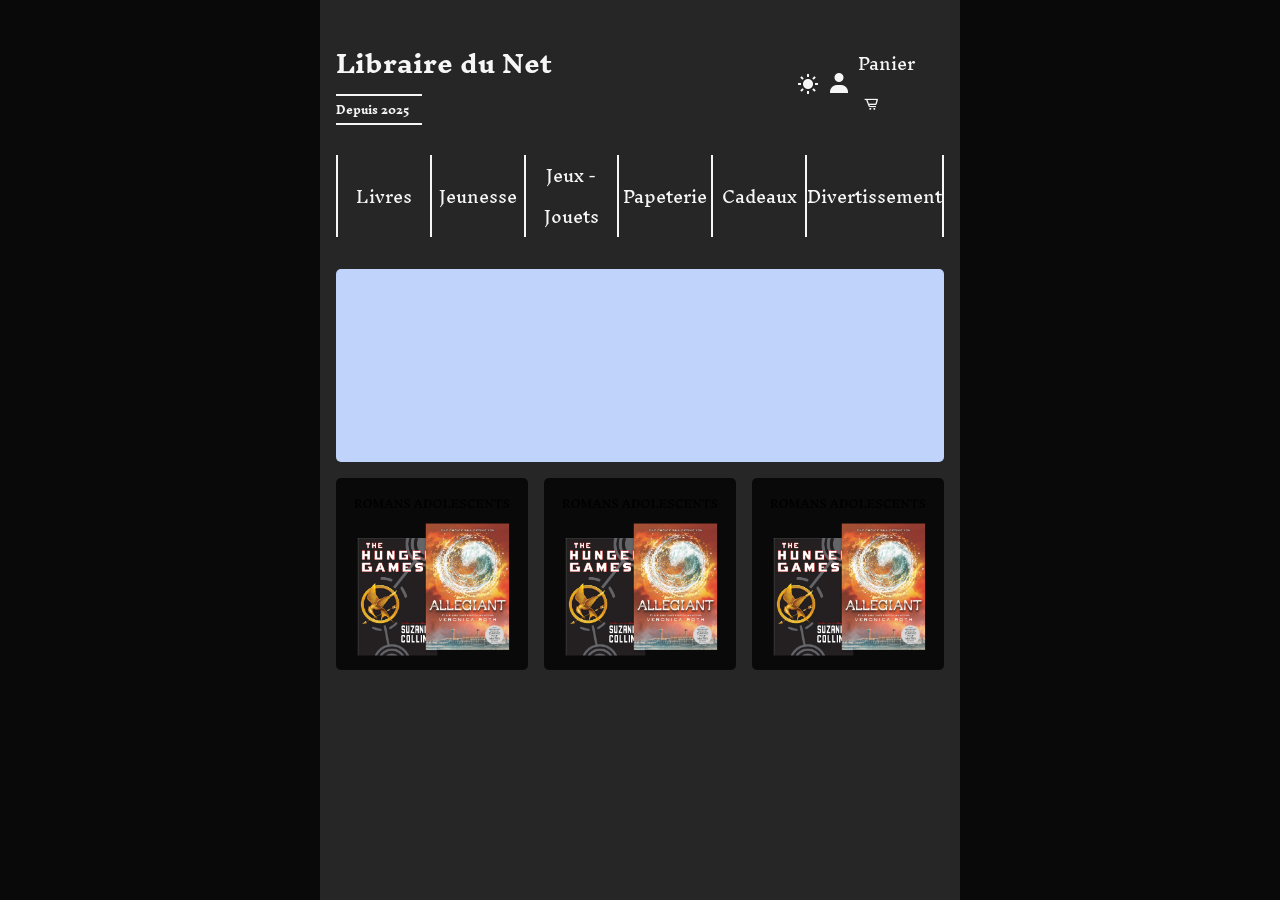
<file: index.html>
<!DOCTYPE html>
<html lang="en">
  <head>
    <meta charset="UTF-8" />
    <meta name="viewport" content="width=device-width, initial-scale=1.0" />
    <title>Document</title>
    <link rel="stylesheet" href="style/index.css" />
    <link
      href="https://unpkg.com/boxicons@2.1.4/css/boxicons.min.css"
      rel="stylesheet"
    />
    <script src="js/index.js" defer></script>
  </head>
  <body>
    <div class="contenu">
      <!-- NAVIGATION -->
      <nav class="navbar">
        <div class="top">
          <div class="logo">
            <a href="#">
              <h1>Libraire du Net</h1>
              <h3>Depuis 2025</h3>
            </a>
          </div>
          <div class="boutons">
            <div class="boutonmode"><i class="bx bxs-moon"></i></div>
            <a class="boutoncompte" href="html/compte.html"><i class="bx bxs-user"></i></a>
            <a class="boutonpanier" href="html/panier.html">
              Panier <i class="bx bx-cart-alt"></i>
            </a>
          </div>
        </div>
        <div class="bas">
          <ul class="inutiles">
            <a href="html/magasin.html"
              ><li>Livres</li>
              <li>Jeunesse</li>
              <li>Jeux - Jouets</li>
              <li>Papeterie</li>
              <li>Cadeaux</li>
              <li>Divertissement</li>
            </a>
          </ul>
        </div>
      </nav>
      <!-- BANNIÈRE -->
      <section class="sectionbanniere"></section>
      <!-- CATEGORIES -->
      <div class="categories">
        <a href="html/magasin.html">
          <div class="categorie cat1"></div>
        </a>
        <a style="margin-inline: auto;" href="html/magasin.html">
          <div class="categorie cat2"></div>
        </a>
        <a href="html/magasin.html">
          <div class="categorie cat3"></div>
        </a>
      </div>
    </div>
  </body>
</html>
</file>
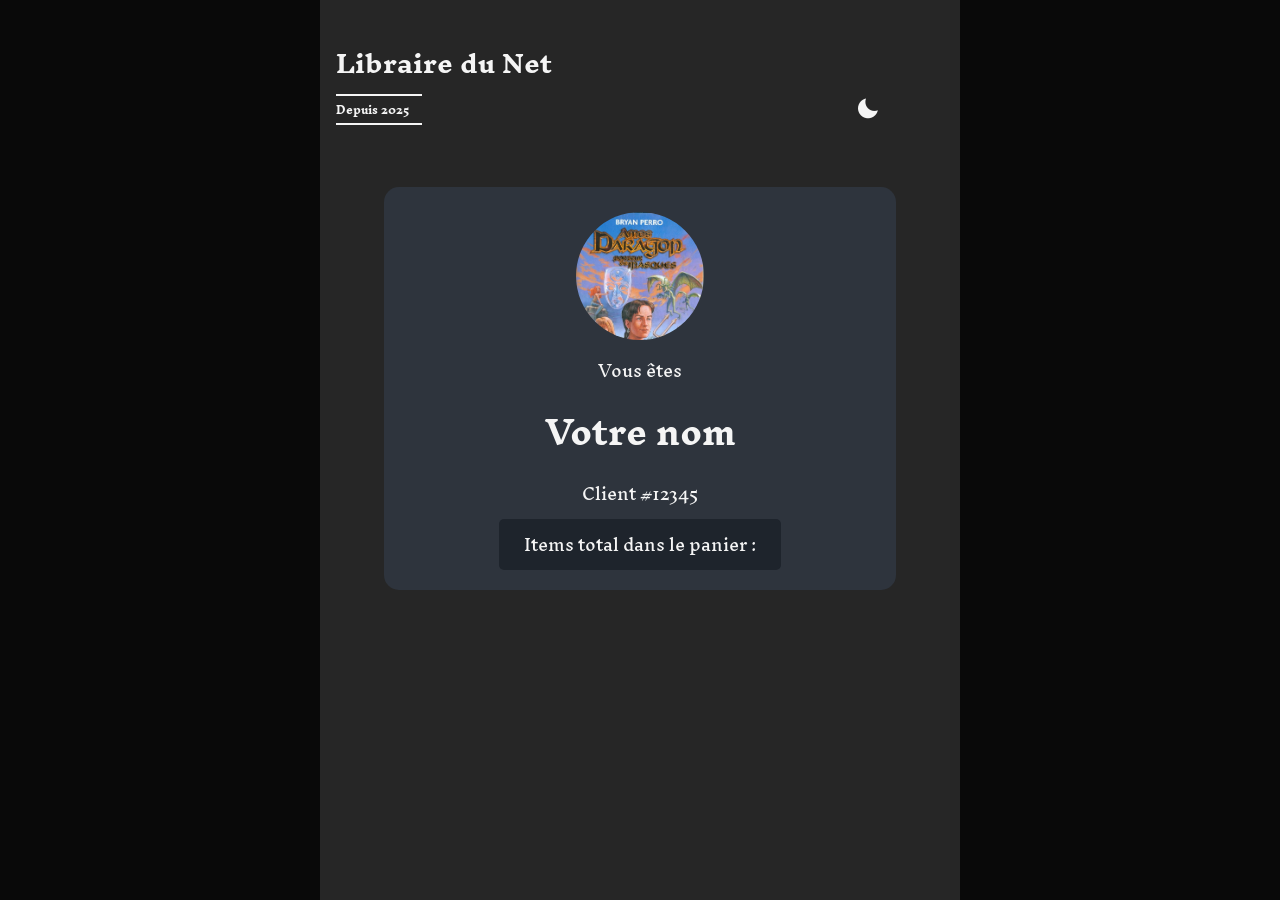
<file: html/compte.html>
<!DOCTYPE html>
<html lang="en">
<head>
  <meta charset="UTF-8">
  <meta name="viewport" content="width=device-width, initial-scale=1.0">
  <title>Document</title>
  <link rel="stylesheet" href="../style/compte.css">
      <link
      href="https://unpkg.com/boxicons@2.1.4/css/boxicons.min.css"
      rel="stylesheet"
    />
    <script src="../js/compte.js" defer></script>
</head>
<body>
  <div class="contenu">
    <!-- NAVIGATION -->
      <nav class="navbar">
        <div class="top">
          <div class="logo">
            <a href="../index.html">
              <h1>Libraire du Net</h1>
              <h3>Depuis 2025</h3>
            </a>
          </div>
          <div class="boutons">
            <div class="boutonmode"><i class="bx bxs-moon"></i></div>
          </div>
        </div>
      </nav>

      <div class="compte">
        <div class="pdp">
          <img src="../images/amosdaragon.jpg" alt="">
        </div>
        <div class="infos">
          <p>Vous êtes</p>
          <h1>Votre nom</h1>
          <p class="numclient">Client #12345</p>
        </div>
        <div class="panier">
          <a class="boutonpanier">Items total dans le panier : </a>
        </div>
      </div>      
  </div>
</body>
</html>
</file>
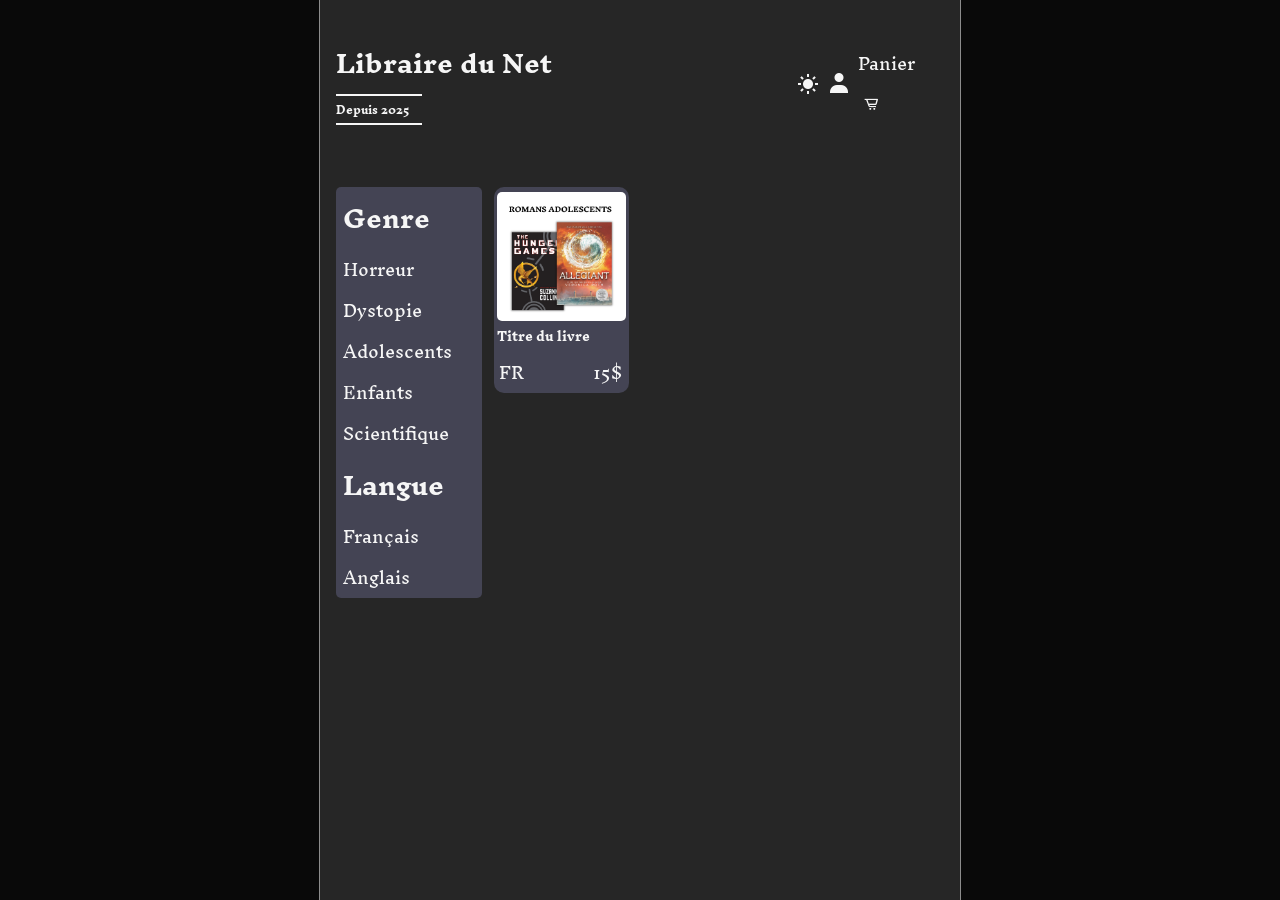
<file: html/magasin.html>
<!DOCTYPE html>
<html lang="en">
  <head>
    <meta charset="UTF-8" />
    <meta name="viewport" content="width=device-width, initial-scale=1.0" />
    <title>Document</title>
    <link rel="stylesheet" href="../style/magasin.css" />
    <link
      href="https://unpkg.com/boxicons@2.1.4/css/boxicons.min.css"
      rel="stylesheet"
    />
    <script src="../js/magasin.js" defer></script>
  </head>
  <body>
    <div class="contenu">
      <!-- NAVIGATION -->
      <nav class="navbar">
        <div class="top">
          <div class="logo">
            <a href="../index.html">
              <h1>Libraire du Net</h1>
              <h3>Depuis 2025</h3>
            </a>
          </div>
          <div class="boutons">
            <div class="boutonmode"><i class="bx bxs-moon"></i></div>
            <a class="boutoncompte" href="../html/compte.html"
              ><i class="bx bxs-user"></i
            ></a>
            <a class="boutonpanier" href="">
              Panier <i class="bx bx-cart-alt"></i>
            </a>
          </div>
        </div>
      </nav>

      <!-- Vente -->
      <section class="sectionvente">
        <section class="triage">
          <h1>Genre</h1>
          <ul class="genre">
            <li>Horreur</li>
            <li>Dystopie</li>
            <li>Adolescents</li>
            <li>Enfants</li>
            <li>Scientifique</li>
          </ul>
          <h1>Langue</h1>
          <ul class="langue">
            <li>Français</li>
            <li>Anglais</li>
          </ul>
        </section>
        <div class="produits">
          <div class="produit">
            <img src="../images/Romans pour adolescents.png" alt="">
              <h3 class="titre">Titre du livre</h3>
              <div class="desc">
                <p class="lang">FR</p>
                <p class="prix">15$</p>
          </div>
        </div>
      </section>
    </div>
  </body>
</html>
</file>
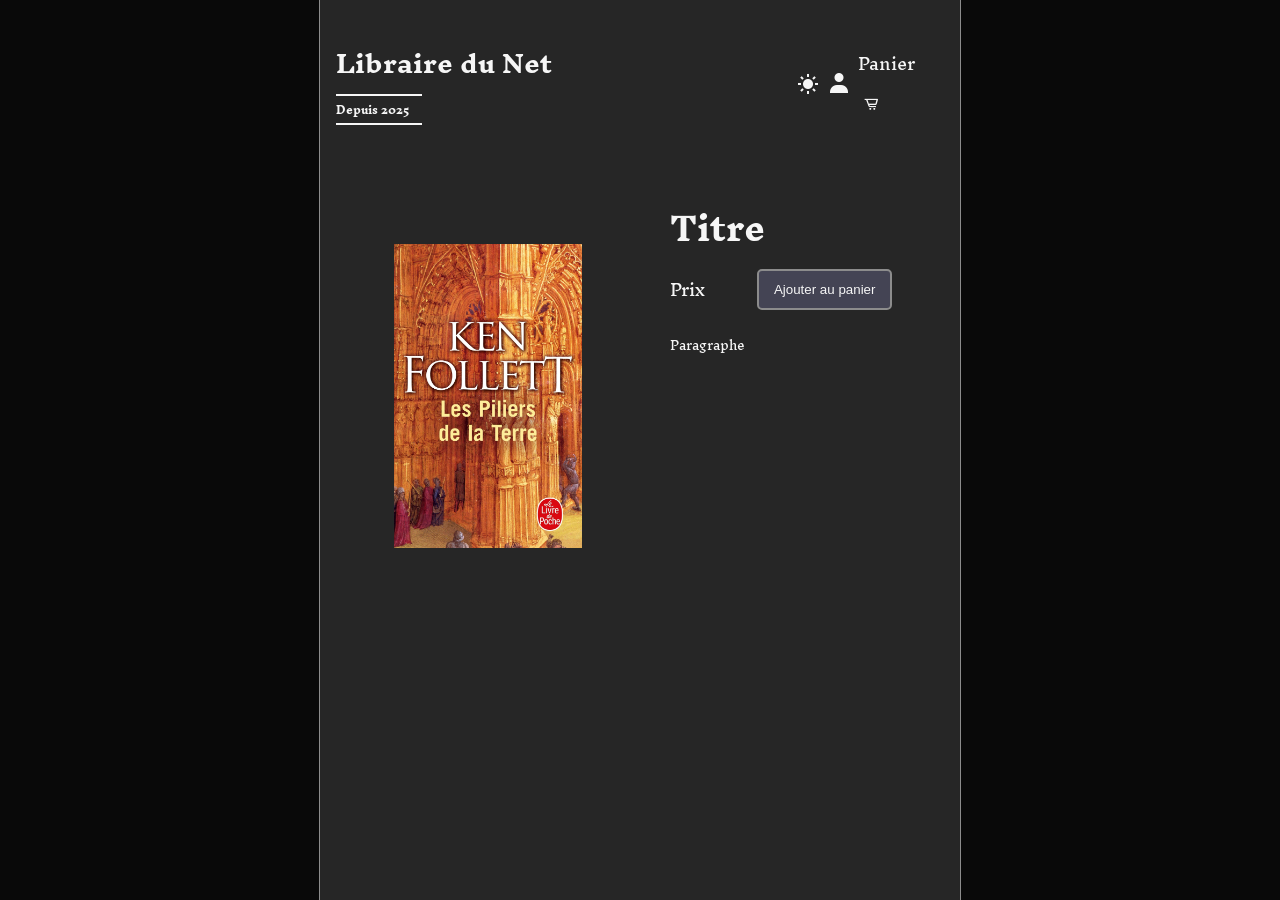
<file: html/produit.html>
<!DOCTYPE html>
<html lang="en">
  <head>
    <meta charset="UTF-8" />
    <meta name="viewport" content="width=device-width, initial-scale=1.0" />
    <title>Document</title>
    <link rel="stylesheet" href="../style/produit.css" />
    <link
      href="https://unpkg.com/boxicons@2.1.4/css/boxicons.min.css"
      rel="stylesheet"
    />
    <script src="../js/produit.js" defer></script>
  </head>
  <body>
    <div class="contenu">
      <!-- NAVIGATION -->
      <nav class="navbar">
        <div class="top">
          <div class="logo">
            <a href="../index.html">
              <h1>Libraire du Net</h1>
              <h3>Depuis 2025</h3>
            </a>
          </div>
          <div class="boutons">
            <div class="boutonmode"><i class="bx bxs-moon"></i></div>
            <a class="boutoncompte" href="../html/compte.html"
              ><i class="bx bxs-user"></i
            ></a>
            <a class="boutonpanier" href="panier.html">
              Panier <i class="bx bx-cart bx-cart-alt"></i>
            </a>
          </div>
        </div>
      </nav>

      <div class="produit">
        <div class="gauche">
          <img src="../images/lespiliersdelaterre.jpg" alt="" />
        </div>
        <div class="droite">
          <h1 class="titre">Titre</h1>
          <div class="info">
            <p>Prix</p>
            <button class="ajouterpanier">Ajouter au panier</button>
          </div>
          <div class="para">
            <p>Paragraphe</p>
          </div>
        </div>
      </div>
    </div>
  </body>
</html>
</file>
<file: style/index.css>
@import url('https://fonts.googleapis.com/css2?family=Inknut+Antiqua:wght@300;400;500;600;700;800;900&display=swap');

:root {
  --couleur1: #090909;
  --couleur2: #262626;
  --couleur3: #f5f5f5;
  --couleur4: #c0d3fa;
  --couleur5: #6c82a1;
}

* {
  margin: 0;
  padding: 0;
  text-decoration: none;
}

a {
  color: var(--couleur3);
  :hover {
    color: var(--couleur4);
  }
}

body {
  background-color: var(--couleur1);
  color: var(--couleur3);
  font-family: "Inknut Antiqua", serif;
  display: flex;
  flex-direction: column;
  transition: .5s;
}

/* NAV BAR */


.contenu {
  transition: .5s;
  background-color: var(--couleur2);
  height: 100vh;
  width: 50%;
  display: flex;
  flex-direction: column;
  align-items: center;
  margin-inline: auto;
}
.navbar {
  width: 95%;
  aspect-ratio: 828/115;
  display: flex;
  flex-direction: column;
  margin-block: 5%;
  padding-inline: 2.5%;
}

.navbar .top {
  display: flex;
  margin-bottom: 5%;
}
.logo {
  margin-right: auto;
  h3 {
    color: var(--couleur3);
    border-block: 2px var(--couleur3) solid;
    width: 40%;
    font-size: .65rem;
  }
}
.boutons {
  display: flex;
  margin-top: auto;
  width: 25%;
  justify-content: center;
  align-items: center;
  i {
    font-size: 1.5rem;
    transition: .15s;
  }
}
.boutonmode, .boutoncompte {
  padding: 2.5%;
  aspect-ratio: 1;
  display: flex;
  justify-content: center;
  align-items: center;
  border-radius: 5px;
  cursor: pointer;
  color: var(--couleur3);
}
.boutonpanier {
  padding-inline: 2%;
  height: 50%;
  border-radius: 5px;
  color: var(--couleur3);
  i {
    font-size: 1rem;
    padding-inline: 5px;
  }
}
.boutonpanier:hover {
  color: var(--couleur4);
  i {
    color: var(--couleur4);
  }
}
.navbar .bas {
  display: flex;
  justify-content: center;
}
.inutiles {
  display: flex;
  list-style: none;
  width: 100%;
  a {
    display: flex;
    width: 100%;
    color: var(--couleur3);
  }
  li {
    border-inline: 1px var(--couleur3) solid;
    width: 100%;
    margin-inline: auto;
    aspect-ratio: 3;
    display: flex;
    align-items: center;
    justify-content: center;
    text-align: center;
    font-size: 1rem;
  }
  li:first-of-type {
    border-left: 2px solid var(--couleur3);
  }
  li:last-of-type {
    border-right: 2px solid var(--couleur3);
  }
}

 /* BANNIÈRE */

.sectionbanniere {
  width: 95%;
  aspect-ratio: 79/25;
  background-color: var(--couleur4);
  border-radius: 5px;
}

/* CATEGORIES */

.categories {
  width: 95%;
  aspect-ratio: 786/248;
  margin-top: 2.5%;
  display: flex;
  justify-content: center;
  align-items: center;
  .categorie {
    height: 100%;
    aspect-ratio: 1;
    background-color: var(--couleur1);
    border-radius: 5px;
    transition: .15s;
  }
  .cat1 {
    background-image: url(../images/categorie-romansadov2.png);
    background-position: center;
    background-size: contain;
    background-repeat: no-repeat;
  }
  .cat2 {
    background-image: url(../images/categorie-romansadov2.png);
    background-position: center;
    background-size: contain;
    background-repeat: no-repeat;
  }
  .cat3 {
    background-image: url(../images/categorie-romansadov2.png);
    background-position: center;
    background-size: contain;
    background-repeat: no-repeat;
  }
  a {
    height: 100%;
  }
}
</file>
<file: style/compte.css>
@import url('https://fonts.googleapis.com/css2?family=Inknut+Antiqua:wght@300;400;500;600;700;800;900&display=swap');

:root {
  --couleur1: #090909;
  --couleur2: #262626;
  --couleur3: #f5f5f5;
  --couleur4: #c0d3fa;
  --couleur5: #6c82a1;
}

* {
  margin: 0;
  padding: 0;
  text-decoration: none;
}
a {
  color: var(--couleur3);
}

body {
  background-color: var(--couleur1);
  color: var(--couleur3);
  font-family: "Inknut Antiqua", serif;
  display: flex;
  flex-direction: column;
  transition: .5s;
}

/* NAV BAR */


.contenu {
  transition: .5s;
  background-color: var(--couleur2);
  height: 100vh;
  width: 50%;
  display: flex;
  flex-direction: column;
  align-items: center;
  margin-inline: auto;
}
.navbar {
  width: 95%;
  aspect-ratio: 828/115;
  display: flex;
  flex-direction: column;
  margin-block: 5%;
  padding-inline: 2.5%;
}

.navbar .top {
  display: flex;
  margin-bottom: 5%;
}
.logo {
  margin-right: auto;
  h3 {
    border-block: 2px var(--couleur3) solid;
    width: 40%;
    font-size: .65rem;
  }
}
.boutons {
  display: flex;
  margin-top: auto;
  width: 25%;
  justify-content: center;
  align-items: center;
  i {
    font-size: 1.5rem;
    transition: .15s;
  }
}
.boutonmode, .boutoncompte {
  padding: 2.5%;
  aspect-ratio: 1;
  display: flex;
  justify-content: center;
  align-items: center;
  border-radius: 5px;
  cursor: pointer;
  color: var(--couleur3);
}
.boutonpanier {
  padding-inline: 2%;
  height: 50%;
  border-radius: 5px;
  color: var(--couleur3);
  i {
    font-size: 1rem;
    padding-inline: 5px;
  }
}
.boutonpanier:hover {
  text-decoration: underline;
}


/* Informations */

.compte {
  background-color: #343f4e95;
  border-radius: 15px;
  padding-block: 25px;
  width: 80%;
  aspect-ratio: 3/2;
  text-align: center;
}
.pdp {
  width: 25%;
  aspect-ratio: 1;
  border-radius: 50%;
  overflow: hidden;
  margin-inline: auto;

  img {
    width: 100%;
    object-fit: contain;
    margin: auto;
  }
}

.infos {
  width: 100%;
  aspect-ratio: 625/164;
  margin-block: 10px;
}

.panier a {
  background-color: #1E242C;
  padding: 5px 25px;
  border-radius: 5px;
  transition: .25s;
}

.panier a:hover {
  background-color: #090909;
}
</file>
<file: style/magasin.css>
@import url("https://fonts.googleapis.com/css2?family=Inknut+Antiqua:wght@300;400;500;600;700;800;900&display=swap");

:root {
  --couleur1: #090909;
  --couleur2: #262626;
  --couleur3: #f5f5f5;
  --couleur4: #c0d3fa;
  --couleur5: #6c82a1;
  --couleurbordure: #c6c6c6;
}

* {
  margin: 0;
  padding: 0;
  text-decoration: none;
}
a {
  color: var(--couleur3);
}

body {
  background-color: var(--couleur1);
  color: var(--couleur3);
  font-family: "Inknut Antiqua", serif;
  display: flex;
  flex-direction: column;
  transition: 0.5s;
}

/* NAV BAR */

.contenu {
  transition: 0.5s;
  background-color: var(--couleur2);
  border-inline: solid 1px var(--couleurbordure);
  height: 100vh;
  width: 50%;
  display: flex;
  flex-direction: column;
  align-items: center;
  margin-inline: auto;
}
.navbar {
  width: 95%;
  aspect-ratio: 828/115;
  display: flex;
  flex-direction: column;
  margin-block: 5%;
  padding-inline: 2.5%;
}

.navbar .top {
  display: flex;
  margin-bottom: 5%;
}
.logo {
  margin-right: auto;
  h3 {
    border-block: 2px var(--couleur3) solid;
    width: 40%;
    font-size: 0.65rem;
  }
}
.boutons {
  display: flex;
  margin-top: auto;
  width: 25%;
  justify-content: center;
  align-items: center;
  i {
    font-size: 1.5rem;
    transition: 0.15s;
  }
}
.boutonmode,
.boutoncompte {
  padding: 2.5%;
  aspect-ratio: 1;
  display: flex;
  justify-content: center;
  align-items: center;
  border-radius: 5px;
  cursor: pointer;
  color: var(--couleur3);
}
.boutonpanier {
  padding-inline: 2%;
  height: 50%;
  border-radius: 5px;
  color: var(--couleur3);
  i {
    font-size: 1rem;
    padding-inline: 5px;
  }
}
.boutonpanier:hover {
  text-decoration: underline;
}

/* RECHERCHE */

.sectionrecherche {
  width: 95%;
  display: flex;
}
.recherche-label {
  margin-right: auto;
  background-color: var(--couleur4);
  padding-inline: 5%;
  border-radius: 2px;
}
.recherche {
  width: 100%;
  font-size: 1.25rem;
}
.categorie {
  background-color: var(--couleur1);
  color: var(--couleur3);
  padding-inline: 2.5%;
}

/* Vente */
.sectionvente {
  width: 95%;
  display: flex;
  align-items: start;
  overflow: hidden;
}
/* Triage */
.triage {
  width: 24%;
  background-color: var(--couleur5);
  border-radius: 5px;
  display: flex;
  flex-direction: column;
  aspect-ratio: 1/2;
  margin-right: auto;
  h1 {
    margin-left: 5%;
    font-size: 1.5rem;
  }
  ul {
    display: flex;
    flex-direction: column;
    margin-left: 5%;
    li {
      list-style: none;
    }
  }
}
/* Produits */
.produits {
  /* overflow: scroll; */
  width: 74%;
  aspect-ratio: 32/27;
  display: flex;
  flex-wrap: wrap;
  align-items: start;
  justify-content: space-between;
  align-content: flex-start;
  border-radius: 5px;
  gap: 25px;
  overflow: scroll;
  scrollbar-width: none;

  ::-webkit-scrollbar-track {
    background-color: red;
  }
}
.produit {
  width: 30%;
  aspect-ratio: 3/4;
  background-color: var(--couleur5);
  border-radius: 10px;
  display: flex;
  flex-direction: column;
  transition: 0.25s;
}
.produit:hover {
  background-color: var(--couleur4);
  h3,
  p {
    color: var(--couleur2);
  }
}

/* Produits uniques */
.produit img {
  width: 95%;
  aspect-ratio: 1;
  object-fit: contain;
  margin-inline: auto;
  margin-top: 5px;
  border-radius: 5px;
}
.produit .titrediv {
  width: 100%;
  height: 50px;
  display: flex;
  justify-content: center;
  overflow: hidden;
  align-items: center;
}
.produit .titre {
  color: var(--couleur3);
  font-size: 0.75rem;
  width: 11ch;
  white-space: nowrap;
  text-align: center;
  position: relative;
}
@keyframes translation {
  0% {
    transform: translateX(0);
  }
  40%,
  50% {
    transform: translateX(-100%);
  }
  90% {
    transform: translateX(0);
  }
}

.produit .desc {
  display: flex;
  width: 100%;
  .lang {
    margin-right: auto;
    margin-left: 5px;
  }
  .prix {
    margin-right: 5%;
  }
}
</file>
<file: style/produit.css>
@import url("https://fonts.googleapis.com/css2?family=Inknut+Antiqua:wght@300;400;500;600;700;800;900&display=swap");

:root {
  --couleur1: #090909;
  --couleur2: #262626;
  --couleur3: #f5f5f5;
  --couleur4: #c0d3fa;
  --couleur5: #6c82a1;
  --couleurbordure: rgb(198, 198, 198);
}

* {
  margin: 0;
  padding: 0;
  text-decoration: none;
}
a {
  color: var(--couleur3);
}

body {
  background-color: var(--couleur1);
  color: var(--couleur3);
  font-family: "Inknut Antiqua", serif;
  display: flex;
  flex-direction: column;
  transition: 0.5s;
}

/* NAV BAR */

.contenu {
  transition: 0.5s;
  background-color: var(--couleur2);
  border-inline: solid 1px var(--couleurbordure);
  height: 100vh;
  width: 50%;
  display: flex;
  flex-direction: column;
  align-items: center;
  margin-inline: auto;
}
.navbar {
  width: 95%;
  aspect-ratio: 828/115;
  display: flex;
  flex-direction: column;
  margin-block: 5%;
  padding-inline: 2.5%;
}

.navbar .top {
  display: flex;
  margin-bottom: 5%;
}
.logo {
  margin-right: auto;
  h3 {
    color: var(--couleur3);
    border-block: 2px var(--couleur3) solid;
    width: 40%;
    font-size: 0.65rem;
  }
}
.boutons {
  display: flex;
  margin-top: auto;
  width: 25%;
  justify-content: center;
  align-items: center;
  i {
    font-size: 1.5rem;
    transition: 0.15s;
  }
}
.boutonmode,
.boutoncompte {
  padding: 2.5%;
  aspect-ratio: 1;
  display: flex;
  justify-content: center;
  align-items: center;
  border-radius: 5px;
  cursor: pointer;
  color: var(--couleur3);
}
.boutonpanier {
  padding-inline: 2%;
  height: 50%;
  border-radius: 5px;
  color: var(--couleur3);
  i {
    font-size: 1rem;
    padding-inline: 5px;
  }
}
.boutonpanier:hover {
  text-decoration: underline;
}

/* Produit */
.produit {
  display: flex;
  flex-direction: row;
  width: 95%;
  justify-content: center;
}
.gauche {
  width: 50%;
  border-radius: 10px;
  display: flex;
  justify-content: center;
  align-items: center;
  img {
    width: 100%;
    object-fit: contain;
    aspect-ratio: 1;
  }
}
.droite {
  width: 45%;
  margin-left: auto;
  .titre {
  color: var(--couleur3);
  }
  .info{
    display: flex;
    flex-direction: row;
    p {
      color: var(--couleur3);
    }
    button {
      margin-inline: auto;
      border-radius: 5px;
      border: var(--couleurbordure) solid 2px;
      background-color: var(--couleur5);
      color: var(--couleur3);
      cursor: pointer;
      transition: .15s;
    }
    button:hover {
      background-color: var(--couleur4);
      color: var(--couleur3);
    }
  }

  .para {
    aspect-ratio: 1;
    width: 100%;
    display: flex;
    margin-top: 20px;
    overflow: scroll;
    scrollbar-width: none;
    p {
      text-overflow: ellipsis;
      width: 100%;
      height: 0%;
      font-size: .75rem;
    }
  }
}

.ajouterpanier {
  padding: 5px 15px;
}
</file>
